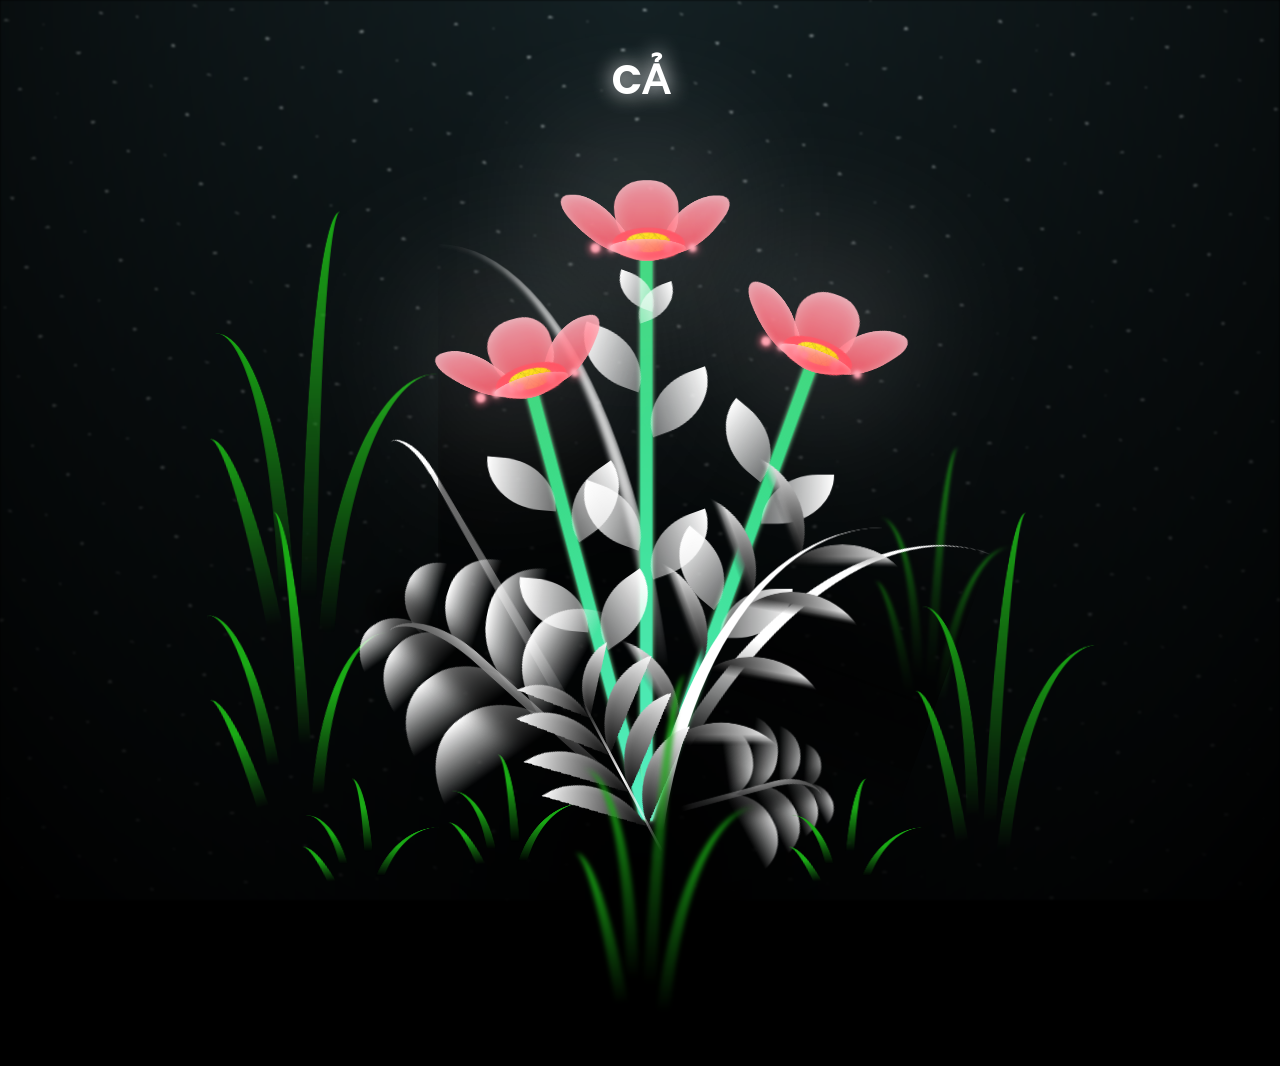
<file: flower.html>
<!DOCTYPE html>
<html lang="en">

<head>
  <meta charset="UTF-8">
  <meta http-equiv="X-UA-Compatible" content="IE=edge">
  <meta name="viewport" content="width=device-width, initial-scale=1.0">
  <link rel="shortcut icon" href="images/gift.png" type="image/x-icon">
 <link rel="stylesheet" href="flower.css">
<link href="https://fonts.googleapis.com/css2?family=Poppins:wght@600&display=swap" rel="stylesheet">
  <!-- Document Title -->
  <title>FLOWERS</title>
</head>

<body class="not-loaded">
  <!-- Background -->
  <div class="night"></div>

  <!-- Flower -->
  <div class="flowers">
    <div class="flower flower--1">
      <div class="flower__leafs flower__leafs--1">
        <div class="flower__leaf flower__leaf--1"></div>
        <div class="flower__leaf flower__leaf--2"></div>
        <div class="flower__leaf flower__leaf--3"></div>
        <div class="flower__leaf flower__leaf--4"></div>
        <div class="flower__white-circle"></div>

        <div class="flower__light flower__light--1"></div>
        <div class="flower__light flower__light--2"></div>
        <div class="flower__light flower__light--3"></div>
        <div class="flower__light flower__light--4"></div>
        <div class="flower__light flower__light--5"></div>
        <div class="flower__light flower__light--6"></div>
        <div class="flower__light flower__light--7"></div>
        <div class="flower__light flower__light--8"></div>

      </div>
      <div class="flower__line">
        <div class="flower__line__leaf flower__line__leaf--1"></div>
        <div class="flower__line__leaf flower__line__leaf--2"></div>
        <div class="flower__line__leaf flower__line__leaf--3"></div>
        <div class="flower__line__leaf flower__line__leaf--4"></div>
        <div class="flower__line__leaf flower__line__leaf--5"></div>
        <div class="flower__line__leaf flower__line__leaf--6"></div>
      </div>
    </div>

    <div class="flower flower--2">
      <div class="flower__leafs flower__leafs--2">
        <div class="flower__leaf flower__leaf--1"></div>
        <div class="flower__leaf flower__leaf--2"></div>
        <div class="flower__leaf flower__leaf--3"></div>
        <div class="flower__leaf flower__leaf--4"></div>
        <div class="flower__white-circle"></div>

        <div class="flower__light flower__light--1"></div>
        <div class="flower__light flower__light--2"></div>
        <div class="flower__light flower__light--3"></div>
        <div class="flower__light flower__light--4"></div>
        <div class="flower__light flower__light--5"></div>
        <div class="flower__light flower__light--6"></div>
        <div class="flower__light flower__light--7"></div>
        <div class="flower__light flower__light--8"></div>

      </div>
      <div class="flower__line">
        <div class="flower__line__leaf flower__line__leaf--1"></div>
        <div class="flower__line__leaf flower__line__leaf--2"></div>
        <div class="flower__line__leaf flower__line__leaf--3"></div>
        <div class="flower__line__leaf flower__line__leaf--4"></div>
      </div>
    </div>

    <div class="flower flower--3">
      <div class="flower__leafs flower__leafs--3">
        <div class="flower__leaf flower__leaf--1"></div>
        <div class="flower__leaf flower__leaf--2"></div>
        <div class="flower__leaf flower__leaf--3"></div>
        <div class="flower__leaf flower__leaf--4"></div>
        <div class="flower__white-circle"></div>

        <div class="flower__light flower__light--1"></div>
        <div class="flower__light flower__light--2"></div>
        <div class="flower__light flower__light--3"></div>
        <div class="flower__light flower__light--4"></div>
        <div class="flower__light flower__light--5"></div>
        <div class="flower__light flower__light--6"></div>
        <div class="flower__light flower__light--7"></div>
        <div class="flower__light flower__light--8"></div>

      </div>
      <div class="flower__line">
        <div class="flower__line__leaf flower__line__leaf--1"></div>
        <div class="flower__line__leaf flower__line__leaf--2"></div>
        <div class="flower__line__leaf flower__line__leaf--3"></div>
        <div class="flower__line__leaf flower__line__leaf--4"></div>
      </div>
    </div>

    <div class="grow-ans" style="--d:1.2s">
      <div class="flower__g-long">
        <div class="flower__g-long__top"></div>
        <div class="flower__g-long__bottom"></div>
      </div>
    </div>

    <div class="growing-grass">
      <div class="flower__grass flower__grass--1">
        <div class="flower__grass--top"></div>
        <div class="flower__grass--bottom"></div>
        <div class="flower__grass__leaf flower__grass__leaf--1"></div>
        <div class="flower__grass__leaf flower__grass__leaf--2"></div>
        <div class="flower__grass__leaf flower__grass__leaf--3"></div>
        <div class="flower__grass__leaf flower__grass__leaf--4"></div>
        <div class="flower__grass__leaf flower__grass__leaf--5"></div>
        <div class="flower__grass__leaf flower__grass__leaf--6"></div>
        <div class="flower__grass__leaf flower__grass__leaf--7"></div>
        <div class="flower__grass__leaf flower__grass__leaf--8"></div>
        <div class="flower__grass__overlay"></div>
      </div>
    </div>

    <div class="growing-grass">
      <div class="flower__grass flower__grass--2">
        <div class="flower__grass--top"></div>
        <div class="flower__grass--bottom"></div>
        <div class="flower__grass__leaf flower__grass__leaf--1"></div>
        <div class="flower__grass__leaf flower__grass__leaf--2"></div>
        <div class="flower__grass__leaf flower__grass__leaf--3"></div>
        <div class="flower__grass__leaf flower__grass__leaf--4"></div>
        <div class="flower__grass__leaf flower__grass__leaf--5"></div>
        <div class="flower__grass__leaf flower__grass__leaf--6"></div>
        <div class="flower__grass__leaf flower__grass__leaf--7"></div>
        <div class="flower__grass__leaf flower__grass__leaf--8"></div>
        <div class="flower__grass__overlay"></div>
      </div>
    </div>

    <div class="grow-ans" style="--d:2.4s">
      <div class="flower__g-right flower__g-right--1">
        <div class="leaf"></div>
      </div>
    </div>

    <div class="grow-ans" style="--d:2.8s">
      <div class="flower__g-right flower__g-right--2">
        <div class="leaf"></div>
      </div>
    </div>

    <div class="grow-ans" style="--d:2.8s">
      <div class="flower__g-front">
        <div class="flower__g-front__leaf-wrapper flower__g-front__leaf-wrapper--1">
          <div class="flower__g-front__leaf"></div>
        </div>
        <div class="flower__g-front__leaf-wrapper flower__g-front__leaf-wrapper--2">
          <div class="flower__g-front__leaf"></div>
        </div>
        <div class="flower__g-front__leaf-wrapper flower__g-front__leaf-wrapper--3">
          <div class="flower__g-front__leaf"></div>
        </div>
        <div class="flower__g-front__leaf-wrapper flower__g-front__leaf-wrapper--4">
          <div class="flower__g-front__leaf"></div>
        </div>
        <div class="flower__g-front__leaf-wrapper flower__g-front__leaf-wrapper--5">
          <div class="flower__g-front__leaf"></div>
        </div>
        <div class="flower__g-front__leaf-wrapper flower__g-front__leaf-wrapper--6">
          <div class="flower__g-front__leaf"></div>
        </div>
        <div class="flower__g-front__leaf-wrapper flower__g-front__leaf-wrapper--7">
          <div class="flower__g-front__leaf"></div>
        </div>
        <div class="flower__g-front__leaf-wrapper flower__g-front__leaf-wrapper--8">
          <div class="flower__g-front__leaf"></div>
        </div>
        <div class="flower__g-front__line"></div>
      </div>
    </div>

    <div class="grow-ans" style="--d:3.2s">
      <div class="flower__g-fr">
        <div class="leaf"></div>
        <div class="flower__g-fr__leaf flower__g-fr__leaf--1"></div>
        <div class="flower__g-fr__leaf flower__g-fr__leaf--2"></div>
        <div class="flower__g-fr__leaf flower__g-fr__leaf--3"></div>
        <div class="flower__g-fr__leaf flower__g-fr__leaf--4"></div>
        <div class="flower__g-fr__leaf flower__g-fr__leaf--5"></div>
        <div class="flower__g-fr__leaf flower__g-fr__leaf--6"></div>
        <div class="flower__g-fr__leaf flower__g-fr__leaf--7"></div>
        <div class="flower__g-fr__leaf flower__g-fr__leaf--8"></div>
      </div>
    </div>

    <div class="long-g long-g--0">
      <div class="grow-ans" style="--d:3s">
        <div class="leaf leaf--0"></div>
      </div>
      <div class="grow-ans" style="--d:2.2s">
        <div class="leaf leaf--1"></div>
      </div>
      <div class="grow-ans" style="--d:3.4s">
        <div class="leaf leaf--2"></div>
      </div>
      <div class="grow-ans" style="--d:3.6s">
        <div class="leaf leaf--3"></div>
      </div>
    </div>

    <div class="long-g long-g--1">
      <div class="grow-ans" style="--d:3.6s">
        <div class="leaf leaf--0"></div>
      </div>
      <div class="grow-ans" style="--d:3.8s">
        <div class="leaf leaf--1"></div>
      </div>
      <div class="grow-ans" style="--d:4s">
        <div class="leaf leaf--2"></div>
      </div>
      <div class="grow-ans" style="--d:4.2s">
        <div class="leaf leaf--3"></div>
      </div>
    </div>

    <div class="long-g long-g--2">
      <div class="grow-ans" style="--d:4s">
        <div class="leaf leaf--0"></div>
      </div>
      <div class="grow-ans" style="--d:4.2s">
        <div class="leaf leaf--1"></div>
      </div>
      <div class="grow-ans" style="--d:4.4s">
        <div class="leaf leaf--2"></div>
      </div>
      <div class="grow-ans" style="--d:4.6s">
        <div class="leaf leaf--3"></div>
      </div>
    </div>

    <div class="long-g long-g--3">
      <div class="grow-ans" style="--d:4s">
        <div class="leaf leaf--0"></div>
      </div>
      <div class="grow-ans" style="--d:4.2s">
        <div class="leaf leaf--1"></div>
      </div>
      <div class="grow-ans" style="--d:3s">
        <div class="leaf leaf--2"></div>
      </div>
      <div class="grow-ans" style="--d:3.6s">
        <div class="leaf leaf--3"></div>
      </div>
    </div>

    <div class="long-g long-g--4">
      <div class="grow-ans" style="--d:4s">
        <div class="leaf leaf--0"></div>
      </div>
      <div class="grow-ans" style="--d:4.2s">
        <div class="leaf leaf--1"></div>
      </div>
      <div class="grow-ans" style="--d:3s">
        <div class="leaf leaf--2"></div>
      </div>
      <div class="grow-ans" style="--d:3.6s">
        <div class="leaf leaf--3"></div>
      </div>
    </div>

    <div class="long-g long-g--5">
      <div class="grow-ans" style="--d:4s">
        <div class="leaf leaf--0"></div>
      </div>
      <div class="grow-ans" style="--d:4.2s">
        <div class="leaf leaf--1"></div>
      </div>
      <div class="grow-ans" style="--d:3s">
        <div class="leaf leaf--2"></div>
      </div>
      <div class="grow-ans" style="--d:3.6s">
        <div class="leaf leaf--3"></div>
      </div>
    </div>

    <div class="long-g long-g--6">
      <div class="grow-ans" style="--d:4.2s">
        <div class="leaf leaf--0"></div>
      </div>
      <div class="grow-ans" style="--d:4.4s">
        <div class="leaf leaf--1"></div>
      </div>
      <div class="grow-ans" style="--d:4.6s">
        <div class="leaf leaf--2"></div>
      </div>
      <div class="grow-ans" style="--d:4.8s">
        <div class="leaf leaf--3"></div>
      </div>
    </div>

    <div class="long-g long-g--7">
      <div class="grow-ans" style="--d:3s">
        <div class="leaf leaf--0"></div>
      </div>
      <div class="grow-ans" style="--d:3.2s">
        <div class="leaf leaf--1"></div>
      </div>
      <div class="grow-ans" style="--d:3.5s">
        <div class="leaf leaf--2"></div>
      </div>
      <div class="grow-ans" style="--d:3.6s">
        <div class="leaf leaf--3"></div>
      </div>
    </div>
  </div>
<audio src="gift.mp3" autoplay loop></audio>
  <!-- Title -->
  <h1 class="title"><span id="title"></span></h1>
</body>

</html>

<!-- Import Javascript -->
<script src="main.js"></script>
</file>
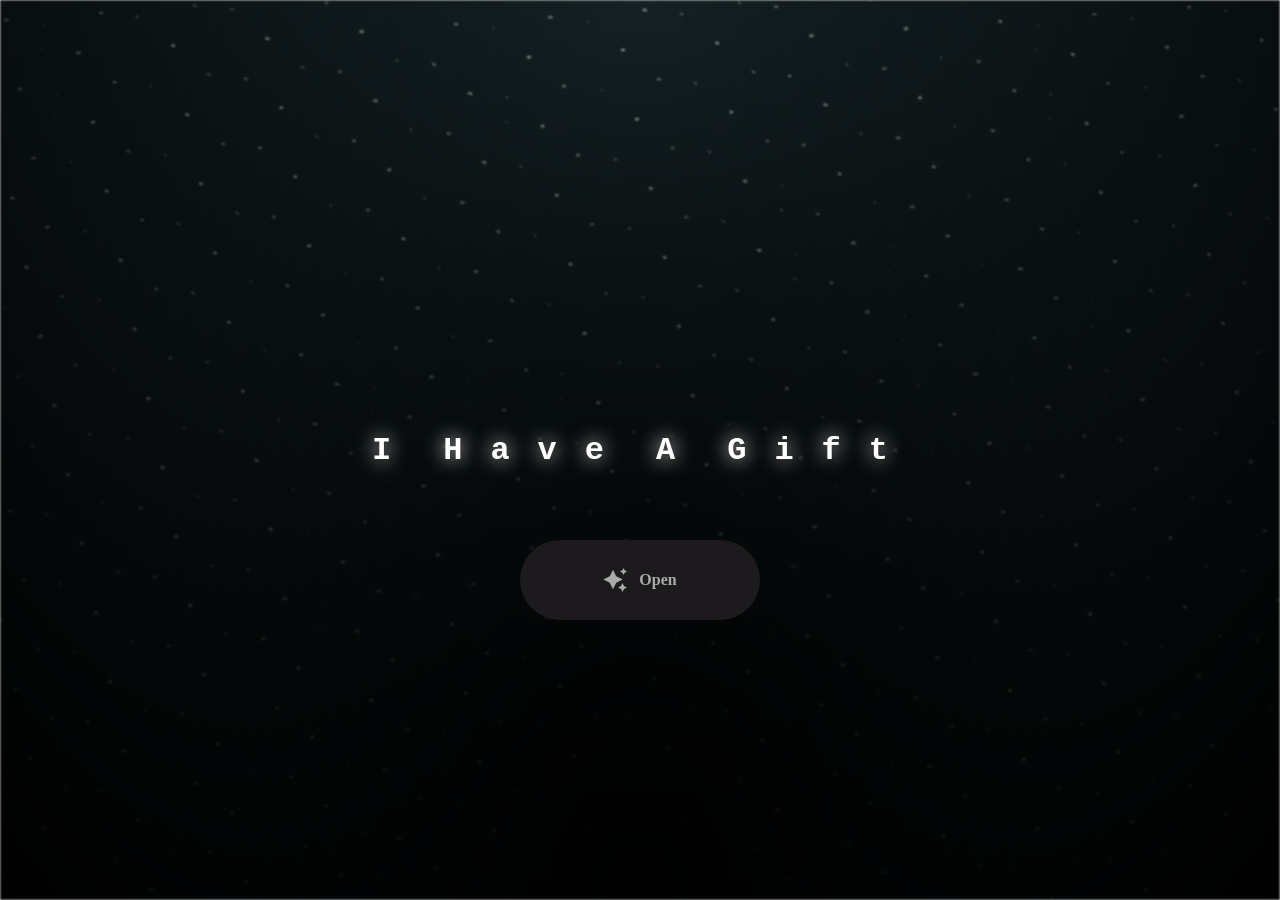
<file: Gift.html>
<html lang="en">

<head>
  <meta charset="UTF-8">
  <meta name="viewport" content="width=device-width, initial-scale=1.0">
  <link rel="shortcut icon" href="images/gift.png" type="image/x-icon">
  <link rel="stylesheet" href="index.css">

  <!-- Document Title -->
  <title>FLOWERS FOR SOMEONE</title>
</head>

<body>
  <!-- Background -->
  <div class="night"></div>

  <!-- Title -->
  <h1 class="title"></h1>

  <!-- Button -->
  <div style="position: absolute; top: 60vh; width: 100%; display: flex; justify-content: center;">
    <a href="flower.html" class="btn">
      <svg height="24" width="24" fill="#FFFFFF" viewBox="0 0 24 24" data-name="Layer 1" id="Layer_1" class="sparkle">
        <path
          d="M10,21.236,6.755,14.745.264,11.5,6.755,8.255,10,1.764l3.245,6.491L19.736,11.5l-6.491,3.245ZM18,21l1.5,3L21,21l3-1.5L21,18l-1.5-3L18,18l-3,1.5ZM19.333,4.667,20.5,7l1.167-2.333L24,3.5,21.667,2.333,20.5,0,19.333,2.333,17,3.5Z">
        </path>
      </svg>

      <span class="text">Open</span>
    </a>
  </div>

  <script src="index.js"></script>
</body>

</html>
</file>
<file: flower.css>
*,
*::after,
*::before {
  padding: 0;
  margin: 0;
  box-sizing: border-box;
}

:root {
  --dark-color: #000;
}

.title {
  position: absolute;
  width: 100%;
  text-align: center;
  margin-top: 50px;
  top: 0;
  left: 0;
  color: white;
  font-family: 'Courier New', Courier, monospace;
  font-size: 70px;
  text-shadow: 0px 0px 20px white;
}

body {
  display: flex;
  align-items: flex-end;
  justify-content: center;
  min-height: 100vh;
  background-color: var(--dark-color);
  overflow: hidden;
  perspective: 1000px;
}

.night {
  position: fixed;
  left: 50%;
  top: 0;
  transform: translateX(-50%);
  width: 100%;
  height: 100%;
  filter: blur(0.1vmin);
  background-image: radial-gradient(ellipse at top, transparent 0%, var(--dark-color)), radial-gradient(ellipse at bottom, var(--dark-color), rgba(145, 233, 255, 0.2)), repeating-linear-gradient(220deg, rgb(0, 0, 0) 0px, rgb(0, 0, 0) 19px, transparent 19px, transparent 22px), repeating-linear-gradient(189deg, rgb(0, 0, 0) 0px, rgb(0, 0, 0) 19px, transparent 19px, transparent 22px), repeating-linear-gradient(148deg, rgb(0, 0, 0) 0px, rgb(0, 0, 0) 19px, transparent 19px, transparent 22px), linear-gradient(90deg, rgb(255, 255, 250), rgb(240, 240, 240));
}

.flowers {
  position: relative;
  transform: scale(0.9);
}

.flower {
  position: absolute;
  bottom: 10vmin;
  transform-origin: bottom center;
  z-index: 10;
  --fl-speed: 0.8s;
}

.flower--1 {
  animation: moving-flower-1 4s linear infinite;
}

.flower--1 .flower__line {
  height: 70vmin;
  animation-delay: 0.3s;
}

.flower--1 .flower__line__leaf--1 {
  animation: blooming-leaf-right var(--fl-speed) 1.6s backwards;
}

.flower--1 .flower__line__leaf--2 {
  animation: blooming-leaf-right var(--fl-speed) 1.4s backwards;
}

.flower--1 .flower__line__leaf--3 {
  animation: blooming-leaf-left var(--fl-speed) 1.2s backwards;
}

.flower--1 .flower__line__leaf--4 {
  animation: blooming-leaf-left var(--fl-speed) 1s backwards;
}

.flower--1 .flower__line__leaf--5 {
  animation: blooming-leaf-right var(--fl-speed) 1.8s backwards;
}

.flower--1 .flower__line__leaf--6 {
  animation: blooming-leaf-left var(--fl-speed) 2s backwards;
}

.flower--2 {
  left: 50%;
  transform: rotate(20deg);
  animation: moving-flower-2 4s linear infinite;
}

.flower--2 .flower__line {
  height: 60vmin;
  animation-delay: 0.6s;
}

.flower--2 .flower__line__leaf--1 {
  animation: blooming-leaf-right var(--fl-speed) 1.9s backwards;
}

.flower--2 .flower__line__leaf--2 {
  animation: blooming-leaf-right var(--fl-speed) 1.7s backwards;
}

.flower--2 .flower__line__leaf--3 {
  animation: blooming-leaf-left var(--fl-speed) 1.5s backwards;
}

.flower--2 .flower__line__leaf--4 {
  animation: blooming-leaf-left var(--fl-speed) 1.3s backwards;
}

.flower--3 {
  left: 50%;
  transform: rotate(-15deg);
  animation: moving-flower-3 4s linear infinite;
}

.flower--3 .flower__line {
  animation-delay: 0.9s;
}

.flower--3 .flower__line__leaf--1 {
  animation: blooming-leaf-right var(--fl-speed) 2.5s backwards;
}

.flower--3 .flower__line__leaf--2 {
  animation: blooming-leaf-right var(--fl-speed) 2.3s backwards;
}

.flower--3 .flower__line__leaf--3 {
  animation: blooming-leaf-left var(--fl-speed) 2.1s backwards;
}

.flower--3 .flower__line__leaf--4 {
  animation: blooming-leaf-left var(--fl-speed) 1.9s backwards;
}

.flower__leafs {
  position: relative;
  animation: blooming-flower 2s backwards;
}

.flower__leafs--1 {
  animation-delay: 1.1s;
}

.flower__leafs--2 {
  animation-delay: 1.4s;
}

.flower__leafs--3 {
  animation-delay: 1.7s;
}

.flower__leafs::after {
  content: "";
  position: absolute;
  left: 0;
  top: 0;
  transform: translate(-50%, -100%);
  width: 8vmin;
  height: 8vmin;
  background-color: #fff;
  filter: blur(10vmin);
}

.flower__leaf {
  position: absolute;
  bottom: 0;
  left: 50%;
  width: 8vmin;
  height: 11vmin;
  border-radius: 51% 49% 47% 53%/44% 45% 55% 69%;
  background-color: #a7ffee;
  background-image: linear-gradient(to top, #fff, #fff);
  transform-origin: bottom center;
  opacity: 0.9;
  box-shadow: inset 0 0 2vmin rgba(255, 255, 255, 0.5);
}

.flower__leaf--1 {
  transform: translate(-10%, 1%) rotateY(40deg) rotateX(-50deg);
}

.flower__leaf--2 {
  transform: translate(-50%, -4%) rotateX(40deg);
}

.flower__leaf--3 {
  transform: translate(-90%, 0%) rotateY(45deg) rotateX(50deg);
}

.flower__leaf--4 {
  width: 8vmin;
  height: 8vmin;
  transform-origin: bottom left;
  border-radius: 4vmin 10vmin 4vmin 4vmin;
  transform: translate(0%, 18%) rotateX(70deg) rotate(-43deg);
  background-image: linear-gradient(to top, rgba(255, 2555, 255, 0.4), #fff);
  z-index: 1;
  opacity: 0.8;
  -webkit-transform: translate(0%, 18%) rotateX(70deg) rotate(-43deg);
  -moz-transform: translate(0%, 18%) rotateX(70deg) rotate(-43deg);
  -ms-transform: translate(0%, 18%) rotateX(70deg) rotate(-43deg);
  -o-transform: translate(0%, 18%) rotateX(70deg) rotate(-43deg);
}

.flower__white-circle {
  position: absolute;
  left: -3.5vmin;
  top: -3vmin;
  width: 9vmin;
  height: 4vmin;
  border-radius: 50%;
  background-color: #fff;
}

.flower__white-circle::after {
  content: "";
  position: absolute;
  left: 50%;
  top: 45%;
  transform: translate(-50%, -50%);
  width: 60%;
  height: 60%;
  border-radius: inherit;
  background-image: repeating-linear-gradient(135deg, rgba(0, 0, 0, 0.03) 0px, rgba(0, 0, 0, 0.03) 1px, transparent 1px, transparent 12px), repeating-linear-gradient(45deg, rgba(0, 0, 0, 0.03) 0px, rgba(0, 0, 0, 0.03) 1px, transparent 1px, transparent 12px), repeating-linear-gradient(67.5deg, rgba(0, 0, 0, 0.03) 0px, rgba(0, 0, 0, 0.03) 1px, transparent 1px, transparent 12px), repeating-linear-gradient(135deg, rgba(0, 0, 0, 0.03) 0px, rgba(0, 0, 0, 0.03) 1px, transparent 1px, transparent 12px), repeating-linear-gradient(45deg, rgba(0, 0, 0, 0.03) 0px, rgba(0, 0, 0, 0.03) 1px, transparent 1px, transparent 12px), repeating-linear-gradient(112.5deg, rgba(0, 0, 0, 0.03) 0px, rgba(0, 0, 0, 0.03) 1px, transparent 1px, transparent 12px), repeating-linear-gradient(112.5deg, rgba(0, 0, 0, 0.03) 0px, rgba(0, 0, 0, 0.03) 1px, transparent 1px, transparent 12px), repeating-linear-gradient(45deg, rgba(0, 0, 0, 0.03) 0px, rgba(0, 0, 0, 0.03) 1px, transparent 1px, transparent 12px), repeating-linear-gradient(22.5deg, rgba(0, 0, 0, 0.03) 0px, rgba(0, 0, 0, 0.03) 1px, transparent 1px, transparent 12px), repeating-linear-gradient(45deg, rgba(0, 0, 0, 0.03) 0px, rgba(0, 0, 0, 0.03) 1px, transparent 1px, transparent 12px), repeating-linear-gradient(22.5deg, rgba(0, 0, 0, 0.03) 0px, rgba(0, 0, 0, 0.03) 1px, transparent 1px, transparent 12px), repeating-linear-gradient(135deg, rgba(0, 0, 0, 0.03) 0px, rgba(0, 0, 0, 0.03) 1px, transparent 1px, transparent 12px), repeating-linear-gradient(157.5deg, rgba(0, 0, 0, 0.03) 0px, rgba(0, 0, 0, 0.03) 1px, transparent 1px, transparent 12px), repeating-linear-gradient(67.5deg, rgba(0, 0, 0, 0.03) 0px, rgba(0, 0, 0, 0.03) 1px, transparent 1px, transparent 12px), repeating-linear-gradient(67.5deg, rgba(0, 0, 0, 0.03) 0px, rgba(0, 0, 0, 0.03) 1px, transparent 1px, transparent 12px), linear-gradient(90deg, rgb(255, 235, 18), rgb(255, 206, 0));
}

.flower__line {
  height: 55vmin;
  width: 1.5vmin;
  background-image: linear-gradient(to left, rgba(0, 0, 0, 0.2), transparent, rgba(255, 255, 255, 0.2)), linear-gradient(to top, transparent 10%, #fff, #fff);
  box-shadow: inset 0 0 2px rgba(0, 0, 0, 0.5);
  animation: grow-flower-tree 4s backwards;
}

.flower__line__leaf {
  --w: 7vmin;
  --h: calc(var(--w) + 2vmin);
  position: absolute;
  top: 20%;
  left: 90%;
  width: var(--w);
  height: var(--h);
  border-top-right-radius: var(--h);
  border-bottom-left-radius: var(--h);
  background-image: linear-gradient(to top, rgba(255, 255, 255, 0.4), #fff);
}

.flower__line__leaf--1 {
  transform: rotate(70deg) rotateY(30deg);
}

.flower__line__leaf--2 {
  top: 45%;
  transform: rotate(70deg) rotateY(30deg);
}

.flower__line__leaf--3,
.flower__line__leaf--4,
.flower__line__leaf--6 {
  border-top-right-radius: 0;
  border-bottom-left-radius: 0;
  border-top-left-radius: var(--h);
  border-bottom-right-radius: var(--h);
  left: -460%;
  top: 12%;
  transform: rotate(-70deg) rotateY(30deg);
}

.flower__line__leaf--4 {
  top: 40%;
}

.flower__line__leaf--5 {
  top: 0;
  transform-origin: left;
  transform: rotate(70deg) rotateY(30deg) scale(0.6);
}

.flower__line__leaf--6 {
  top: -2%;
  left: -450%;
  transform-origin: right;
  transform: rotate(-70deg) rotateY(30deg) scale(0.6);
}

.flower__light {
  position: absolute;
  bottom: 0vmin;
  width: 1vmin;
  height: 1vmin;
  background-color: rgb(255, 251, 0);
  border-radius: 50%;
  filter: blur(0.2vmin);
  animation: light-ans 4s linear infinite backwards;
}

.flower__light:nth-child(odd) {
  background-color: #fff;
}

.flower__light--1 {
  left: -2vmin;
  animation-delay: 1s;
}

.flower__light--2 {
  left: 3vmin;
  animation-delay: 0.5s;
}

.flower__light--3 {
  left: -6vmin;
  animation-delay: 0.3s;
}

.flower__light--4 {
  left: 6vmin;
  animation-delay: 0.9s;
}

.flower__light--5 {
  left: -1vmin;
  animation-delay: 1.5s;
}

.flower__light--6 {
  left: -4vmin;
  animation-delay: 3s;
}

.flower__light--7 {
  left: 3vmin;
  animation-delay: 2s;
}

.flower__light--8 {
  left: -6vmin;
  animation-delay: 3.5s;
}

.flower__grass {
  --c: #fff;
  --line-w: 1.5vmin;
  position: absolute;
  bottom: 12vmin;
  left: -7vmin;
  display: flex;
  flex-direction: column;
  align-items: flex-end;
  z-index: 20;
  transform-origin: bottom center;
  transform: rotate(-48deg) rotateY(40deg);
}

.flower__grass--1 {
  animation: moving-grass 2s linear infinite;
}

.flower__grass--2 {
  left: 2vmin;
  bottom: 10vmin;
  transform: scale(0.5) rotate(75deg) rotateX(10deg) rotateY(-200deg);
  opacity: 0.8;
  z-index: 0;
  animation: moving-grass--2 1.5s linear infinite;
}

.flower__grass--top {
  width: 7vmin;
  height: 10vmin;
  border-top-right-radius: 100%;
  border-right: var(--line-w) solid var(--c);
  transform-origin: bottom center;
  transform: rotate(-2deg);
}

.flower__grass--bottom {
  margin-top: -2px;
  width: var(--line-w);
  height: 25vmin;
  background-image: linear-gradient(to top, transparent, var(--c));
}

.flower__grass__leaf {
  --size: 10vmin;
  position: absolute;
  width: calc(var(--size) * 2.1);
  height: var(--size);
  border-top-left-radius: var(--size);
  border-top-right-radius: var(--size);
  background-image: linear-gradient(to top, transparent, transparent 30%, var(--c));
  z-index: 100;
}

.flower__grass__leaf--1 {
  top: -6%;
  left: 30%;
  --size: 6vmin;
  transform: rotate(-20deg);
  animation: growing-grass-ans--1 2s 2.6s backwards;
}

@keyframes growing-grass-ans--1 {
  0% {
    transform-origin: bottom left;
    transform: rotate(-20deg) scale(0);
  }
}

.flower__grass__leaf--2 {
  top: -5%;
  left: -110%;
  --size: 6vmin;
  transform: rotate(10deg);
  animation: growing-grass-ans--2 2s 2.4s linear backwards;
}

@keyframes growing-grass-ans--2 {
  0% {
    transform-origin: bottom right;
    transform: rotate(10deg) scale(0);
  }
}

.flower__grass__leaf--3 {
  top: 5%;
  left: 60%;
  --size: 8vmin;
  transform: rotate(-18deg) rotateX(-20deg);
  animation: growing-grass-ans--3 2s 2.2s linear backwards;
}

@keyframes growing-grass-ans--3 {
  0% {
    transform-origin: bottom left;
    transform: rotate(-18deg) rotateX(-20deg) scale(0);
  }
}

.flower__grass__leaf--4 {
  top: 6%;
  left: -135%;
  --size: 8vmin;
  transform: rotate(2deg);
  animation: growing-grass-ans--4 2s 2s linear backwards;
}

@keyframes growing-grass-ans--4 {
  0% {
    transform-origin: bottom right;
    transform: rotate(2deg) scale(0);
  }
}

.flower__grass__leaf--5 {
  top: 20%;
  left: 60%;
  --size: 10vmin;
  transform: rotate(-24deg) rotateX(-20deg);
  animation: growing-grass-ans--5 2s 1.8s linear backwards;
}

@keyframes growing-grass-ans--5 {
  0% {
    transform-origin: bottom left;
    transform: rotate(-24deg) rotateX(-20deg) scale(0);
  }
}

.flower__grass__leaf--6 {
  top: 22%;
  left: -180%;
  --size: 10vmin;
  transform: rotate(10deg);
  animation: growing-grass-ans--6 2s 1.6s linear backwards;
}

@keyframes growing-grass-ans--6 {
  0% {
    transform-origin: bottom right;
    transform: rotate(10deg) scale(0);
  }
}

.flower__grass__leaf--7 {
  top: 39%;
  left: 70%;
  --size: 10vmin;
  transform: rotate(-10deg);
  animation: growing-grass-ans--7 2s 1.4s linear backwards;
}

@keyframes growing-grass-ans--7 {
  0% {
    transform-origin: bottom left;
    transform: rotate(-10deg) scale(0);
  }
}

.flower__grass__leaf--8 {
  top: 40%;
  left: -215%;
  --size: 11vmin;
  transform: rotate(10deg);
  animation: growing-grass-ans--8 2s 1.2s linear backwards;
}

@keyframes growing-grass-ans--8 {
  0% {
    transform-origin: bottom right;
    transform: rotate(10deg) scale(0);
  }
}

.flower__grass__overlay {
  position: absolute;
  top: -10%;
  right: 0%;
  width: 100%;
  height: 100%;
  background-color: rgba(0, 0, 0, 0.6);
  filter: blur(1.5vmin);
  z-index: 100;
}

.flower__g-long {
  --w: 2vmin;
  --h: 6vmin;
  --c: #fff;
  position: absolute;
  bottom: 10vmin;
  left: -3vmin;
  transform-origin: bottom center;
  transform: rotate(-30deg) rotateY(-20deg);
  display: flex;
  flex-direction: column;
  align-items: flex-end;
  animation: flower-g-long-ans 3s linear infinite;
}

@keyframes flower-g-long-ans {

  0%,
  100% {
    transform: rotate(-30deg) rotateY(-20deg);
  }

  50% {
    transform: rotate(-32deg) rotateY(-20deg);
  }
}

.flower__g-long__top {
  top: calc(var(--h) * -1);
  width: calc(var(--w) + 1vmin);
  height: var(--h);
  border-top-right-radius: 100%;
  border-right: 0.7vmin solid var(--c);
  transform: translate(-0.7vmin, 1vmin);
}

.flower__g-long__bottom {
  width: var(--w);
  height: 50vmin;
  transform-origin: bottom center;
  background-image: linear-gradient(to top, transparent 30%, var(--c));
  box-shadow: inset 0 0 2px rgba(0, 0, 0, 0.5);
  -webkit-clip-path: polygon(35% 0, 65% 1%, 100% 100%, 0% 100%);
  clip-path: polygon(35% 0, 65% 1%, 100% 100%, 0% 100%);
}

.flower__g-right {
  position: absolute;
  bottom: 6vmin;
  left: -2vmin;
  transform-origin: bottom left;
  transform: rotate(20deg);
}

.flower__g-right .leaf {
  width: 30vmin;
  height: 50vmin;
  border-top-left-radius: 100%;
  border-left: 2vmin solid #fff;
  background-image: linear-gradient(to bottom, transparent, var(--dark-color) 60%);
  -webkit-mask-image: linear-gradient(to top, transparent 30%, #fff 60%);
}

.flower__g-right--1 {
  animation: flower-g-right-ans 2.5s linear infinite;
}

.flower__g-right--2 {
  left: 5vmin;
  transform: rotateY(-180deg);
  animation: flower-g-right-ans--2 3s linear infinite;
}

.flower__g-right--2 .leaf {
  height: 75vmin;
  filter: blur(0.3vmin);
  opacity: 0.8;
}

@keyframes flower-g-right-ans {

  0%,
  100% {
    transform: rotate(20deg);
  }

  50% {
    transform: rotate(24deg) rotateX(-20deg);
  }
}

@keyframes flower-g-right-ans--2 {

  0%,
  100% {
    transform: rotateY(-180deg) rotate(0deg) rotateX(-20deg);
  }

  50% {
    transform: rotateY(-180deg) rotate(6deg) rotateX(-20deg);
  }
}

.flower__g-front {
  position: absolute;
  bottom: 6vmin;
  left: 2.5vmin;
  z-index: 100;
  transform-origin: bottom center;
  transform: rotate(-28deg) rotateY(30deg) scale(1.04);
  animation: flower__g-front-ans 2s linear infinite;
}

@keyframes flower__g-front-ans {

  0%,
  100% {
    transform: rotate(-28deg) rotateY(30deg) scale(1.04);
  }

  50% {
    transform: rotate(-35deg) rotateY(40deg) scale(1.04);
  }
}

.flower__g-front__line {
  width: 0.3vmin;
  height: 20vmin;
  background-image: linear-gradient(to top, transparent, #fff, transparent 100%);
  position: relative;
}

.flower__g-front__leaf-wrapper {
  position: absolute;
  top: 0;
  left: 0;
  transform-origin: bottom left;
  transform: rotate(10deg);
}

.flower__g-front__leaf-wrapper:nth-child(even) {
  left: 0vmin;
  transform: rotateY(-180deg) rotate(5deg);
  animation: flower__g-front__leaf-left-ans 1s ease-in backwards;
}

.flower__g-front__leaf-wrapper:nth-child(odd) {
  animation: flower__g-front__leaf-ans 1s ease-in backwards;
}

.flower__g-front__leaf-wrapper--1 {
  top: -8vmin;
  transform: scale(0.7);
  animation: flower__g-front__leaf-ans 1s 5.5s ease-in backwards !important;
}

.flower__g-front__leaf-wrapper--2 {
  top: -8vmin;
  transform: rotateY(-180deg) scale(0.7) !important;
  animation: flower__g-front__leaf-left-ans-2 1s 4.6s ease-in backwards !important;
}

.flower__g-front__leaf-wrapper--3 {
  top: -3vmin;
  animation: flower__g-front__leaf-ans 1s 4.6s ease-in backwards;
}

.flower__g-front__leaf-wrapper--4 {
  top: -3vmin;
  transform: rotateY(-180deg) scale(0.9) !important;
  animation: flower__g-front__leaf-left-ans-2 1s 4.6s ease-in backwards !important;
}

@keyframes flower__g-front__leaf-left-ans-2 {
  0% {
    transform: rotateY(-180deg) scale(0);
  }
}

.flower__g-front__leaf-wrapper--5,
.flower__g-front__leaf-wrapper--6 {
  top: 2vmin;
}

.flower__g-front__leaf-wrapper--7,
.flower__g-front__leaf-wrapper--8 {
  top: 6.5vmin;
}

.flower__g-front__leaf-wrapper--2 {
  animation-delay: 5.2s !important;
}

.flower__g-front__leaf-wrapper--3 {
  animation-delay: 4.9s !important;
}

.flower__g-front__leaf-wrapper--5 {
  animation-delay: 4.3s !important;
}

.flower__g-front__leaf-wrapper--6 {
  animation-delay: 4.1s !important;
}

.flower__g-front__leaf-wrapper--7 {
  animation-delay: 3.8s !important;
}

.flower__g-front__leaf-wrapper--8 {
  animation-delay: 3.5s !important;
}

@keyframes flower__g-front__leaf-ans {
  0% {
    transform: rotate(10deg) scale(0);
  }
}

@keyframes flower__g-front__leaf-left-ans {
  0% {
    transform: rotateY(-180deg) rotate(5deg) scale(0);
  }
}

.flower__g-front__leaf {
  width: 10vmin;
  height: 10vmin;
  border-radius: 100% 0% 0% 100%/100% 100% 0% 0%;
  box-shadow: inset 0 2px 1vmin hsla(0, 0%, 100%, 0.2);
  background-image: linear-gradient(to bottom left, transparent, var(--dark-color)), linear-gradient(to bottom right, #fff 50%, transparent 50%, transparent);
  -webkit-mask-image: linear-gradient(to bottom right, #fff 50%, transparent 50%, transparent);
  mask-image: linear-gradient(to bottom right, #fff 50%, transparent 50%, transparent);
}

.flower__g-fr {
  position: absolute;
  bottom: -4vmin;
  left: vmin;
  transform-origin: bottom left;
  z-index: 10;
  animation: flower__g-fr-ans 2s linear infinite;
}

@keyframes flower__g-fr-ans {

  0%,
  100% {
    transform: rotate(2deg);
  }

  50% {
    transform: rotate(4deg);
    -webkit-transform: rotate(4deg);
    -moz-transform: rotate(4deg);
    -ms-transform: rotate(4deg);
    -o-transform: rotate(4deg);
  }
}

.flower__g-fr .leaf {
  width: 30vmin;
  height: 50vmin;
  border-top-left-radius: 100%;
  border-left: 2vmin solid #fff;
  -webkit-mask-image: linear-gradient(to top, transparent 25%, #fff 50%);
  position: relative;
  z-index: 1;
}

.flower__g-fr__leaf {
  position: absolute;
  top: 0;
  left: 0;
  width: 10vmin;
  height: 10vmin;
  border-radius: 100% 0% 0% 100%/100% 100% 0% 0%;
  box-shadow: inset 0 2px 1vmin hsla(0, 0%, 100%, 0.2);
  background-image: linear-gradient(to bottom left, transparent, var(--dark-color) 98%), linear-gradient(to bottom right, #fff 45%, transparent 50%, transparent);
  -webkit-mask-image: linear-gradient(135deg, #fff 40%, transparent 50%, transparent);
}

.flower__g-fr__leaf--1 {
  left: 20vmin;
  transform: rotate(45deg);
  animation: flower__g-fr-leaft-ans-1 0.5s 5.2s linear backwards;
}

@keyframes flower__g-fr-leaft-ans-1 {
  0% {
    transform-origin: left;
    transform: rotate(45deg) scale(0);
  }
}

.flower__g-fr__leaf--2 {
  left: 12vmin;
  top: -7vmin;
  transform: rotate(25deg) rotateY(-180deg);
  animation: flower__g-fr-leaft-ans-6 0.5s 5s linear backwards;
}

.flower__g-fr__leaf--3 {
  left: 15vmin;
  top: 6vmin;
  transform: rotate(55deg);
  animation: flower__g-fr-leaft-ans-5 0.5s 4.8s linear backwards;
}

.flower__g-fr__leaf--4 {
  left: 6vmin;
  top: -2vmin;
  transform: rotate(25deg) rotateY(-180deg);
  animation: flower__g-fr-leaft-ans-6 0.5s 4.6s linear backwards;
}

.flower__g-fr__leaf--5 {
  left: 10vmin;
  top: 14vmin;
  transform: rotate(55deg);
  animation: flower__g-fr-leaft-ans-5 0.5s 4.4s linear backwards;
}

@keyframes flower__g-fr-leaft-ans-5 {
  0% {
    transform-origin: left;
    transform: rotate(55deg) scale(0);
  }
}

.flower__g-fr__leaf--6 {
  left: 0vmin;
  top: 6vmin;
  transform: rotate(25deg) rotateY(-180deg);
  animation: flower__g-fr-leaft-ans-6 0.5s 4.2s linear backwards;
}

@keyframes flower__g-fr-leaft-ans-6 {
  0% {
    transform-origin: right;
    transform: rotate(25deg) rotateY(-180deg) scale(0);
  }
}

.flower__g-fr__leaf--7 {
  left: 5vmin;
  top: 22vmin;
  transform: rotate(45deg);
  animation: flower__g-fr-leaft-ans-7 0.5s 4s linear backwards;
}

@keyframes flower__g-fr-leaft-ans-7 {
  0% {
    transform-origin: left;
    transform: rotate(45deg) scale(0);
  }
}

.flower__g-fr__leaf--8 {
  left: -4vmin;
  top: 15vmin;
  transform: rotate(15deg) rotateY(-180deg);
  animation: flower__g-fr-leaft-ans-8 0.5s 3.8s linear backwards;
}

@keyframes flower__g-fr-leaft-ans-8 {
  0% {
    transform-origin: right;
    transform: rotate(15deg) rotateY(-180deg) scale(0);
  }
}

.long-g {
  position: absolute;
  bottom: 25vmin;
  left: -42vmin;
  transform-origin: bottom left;
}

.long-g--1 {
  bottom: 0vmin;
  transform: scale(0.8) rotate(-5deg);
}

.long-g--1 .leaf {
  -webkit-mask-image: linear-gradient(to top, transparent 40%, #fff 80%) !important;
}

.long-g--1 .leaf--1 {
  --w: 5vmin;
  --h: 60vmin;
  left: -2vmin;
  transform: rotate(3deg) rotateY(-180deg);
}

.long-g--2,
.long-g--3 {
  bottom: -3vmin;
  left: -35vmin;
  transform-origin: center;
  transform: scale(0.6) rotateX(60deg);
}

.long-g--2 .leaf,
.long-g--3 .leaf {
  -webkit-mask-image: linear-gradient(to top, transparent 50%, #fff 80%) !important;
}

.long-g--2 .leaf--1,
.long-g--3 .leaf--1 {
  left: -1vmin;
  transform: rotateY(-180deg);
}

.long-g--3 {
  left: -17vmin;
  bottom: 0vmin;
}

.long-g--3 .leaf {
  -webkit-mask-image: linear-gradient(to top, transparent 40%, #fff 80%) !important;
}

.long-g--4 {
  left: 25vmin;
  bottom: -3vmin;
  transform-origin: center;
  transform: scale(0.6) rotateX(60deg);
}

.long-g--4 .leaf {
  -webkit-mask-image: linear-gradient(to top, transparent 50%, #fff 80%) !important;
}

.long-g--5 {
  left: 42vmin;
  bottom: 0vmin;
  transform: scale(0.8) rotate(2deg);
}

.long-g--6 {
  left: 0vmin;
  bottom: -20vmin;
  z-index: 100;
  filter: blur(0.3vmin);
  transform: scale(0.8) rotate(2deg);
}

.long-g--7 {
  left: 35vmin;
  bottom: 20vmin;
  z-index: -1;
  filter: blur(0.3vmin);
  transform: scale(0.6) rotate(2deg);
  opacity: 0.7;
}

.long-g .leaf {
  --w: 15vmin;
  --h: 40vmin;
  --c: #1aaa15;
  position: absolute;
  bottom: 0;
  width: var(--w);
  height: var(--h);
  border-top-left-radius: 100%;
  border-left: 2vmin solid var(--c);
  -webkit-mask-image: linear-gradient(to top, transparent 20%, var(--dark-color));
  transform-origin: bottom center;
}

.long-g .leaf--0 {
  left: 2vmin;
  animation: leaf-ans-1 4s linear infinite;
}

.long-g .leaf--1 {
  --w: 5vmin;
  --h: 60vmin;
  animation: leaf-ans-1 4s linear infinite;
}

.long-g .leaf--2 {
  --w: 10vmin;
  --h: 40vmin;
  left: -0.5vmin;
  bottom: 5vmin;
  transform-origin: bottom left;
  transform: rotateY(-180deg);
  animation: leaf-ans-2 3s linear infinite;
}

.long-g .leaf--3 {
  --w: 5vmin;
  --h: 30vmin;
  left: -1vmin;
  bottom: 3.2vmin;
  transform-origin: bottom left;
  transform: rotate(-10deg) rotateY(-180deg);
  animation: leaf-ans-3 3s linear infinite;
}

@keyframes leaf-ans-1 {

  0%,
  100% {
    transform: rotate(-5deg) scale(1);
  }

  50% {
    transform: rotate(5deg) scale(1.1);
  }
}

@keyframes leaf-ans-2 {

  0%,
  100% {
    transform: rotateY(-180deg) rotate(5deg);
  }

  50% {
    transform: rotateY(-180deg) rotate(0deg) scale(1.1);
  }
}

@keyframes leaf-ans-3 {

  0%,
  100% {
    transform: rotate(-10deg) rotateY(-180deg);
  }

  50% {
    transform: rotate(-20deg) rotateY(-180deg);
  }
}

.grow-ans {
  animation: grow-ans 2s var(--d) backwards;
}

@keyframes grow-ans {
  0% {
    transform: scale(0);
    opacity: 0;
  }
}

@keyframes light-ans {
  0% {
    opacity: 0;
    transform: translateY(0vmin);
  }

  25% {
    opacity: 1;
    transform: translateY(-5vmin) translateX(-2vmin);
  }

  50% {
    opacity: 1;
    transform: translateY(-15vmin) translateX(2vmin);
    filter: blur(0.2vmin);
  }

  75% {
    transform: translateY(-20vmin) translateX(-2vmin);
    filter: blur(0.2vmin);
  }

  100% {
    transform: translateY(-30vmin);
    opacity: 0;
    filter: blur(1vmin);
  }
}

@keyframes moving-flower-1 {

  0%,
  100% {
    transform: rotate(2deg);
  }

  50% {
    transform: rotate(-2deg);
  }
}

@keyframes moving-flower-2 {

  0%,
  100% {
    transform: rotate(18deg);
  }

  50% {
    transform: rotate(14deg);
  }
}

@keyframes moving-flower-3 {

  0%,
  100% {
    transform: rotate(-18deg);
  }

  50% {
    transform: rotate(-20deg) rotateY(-10deg);
  }
}

@keyframes blooming-leaf-right {
  0% {
    transform-origin: left;
    transform: rotate(70deg) rotateY(30deg) scale(0);
  }
}

@keyframes blooming-leaf-left {
  0% {
    transform-origin: right;
    transform: rotate(-70deg) rotateY(30deg) scale(0);
  }
}

@keyframes grow-flower-tree {
  0% {
    height: 0;
    border-radius: 1vmin;
  }
}

@keyframes blooming-flower {
  0% {
    transform: scale(0);
  }
}

@keyframes moving-grass {

  0%,
  100% {
    transform: rotate(-48deg) rotateY(40deg);
  }

  50% {
    transform: rotate(-50deg) rotateY(40deg);
  }
}

@keyframes moving-grass--2 {

  0%,
  100% {
    transform: scale(0.5) rotate(75deg) rotateX(10deg) rotateY(-200deg);
  }

  50% {
    transform: scale(0.5) rotate(79deg) rotateX(10deg) rotateY(-200deg);
  }
}

.growing-grass {
  animation: growing-grass-ans 1s 2s backwards;
}

@keyframes growing-grass-ans {
  0% {
    transform: scale(0);
  }
}

.not-loaded * {
  animation-play-state: paused !important;
}

/*# sourceMappingURL=style.css.map */

/* =========================================
   GHI ĐÈ MÀU SẮC CHO HOA (ĐỔI TỪ TRẮNG SANG HỒNG)
   ========================================= */

/* Đổi màu nhụy hoa */
.flower__white-circle {
    background-color: #ff4757 !important; /* Màu hồng đỏ tươi */
}

/* Đổi màu các cánh hoa chính */
.flower__leaf {
    background-color: #ff6b81 !important; /* Hồng phấn */
    background-image: linear-gradient(to top, #ff4757, #ff9eac) !important;
}

/* Đổi màu các cánh hoa phát sáng/nhỏ xung quanh */
.flower__light {
    background-color: #ff9eac !important;
    box-shadow: 0 0 10px #ff6b81 !important; /* Ánh sáng tỏa ra màu hồng */
}
/* =========================================
   GHI ĐÈ MÀU SẮC CHO THÂN HOA VÀ LÁ TRÊN THÂN
   ========================================= */

/* 1. Đổi màu Thân hoa (.flower__line) sang xanh tươi rực rỡ */
.flower__line {
    background-image: linear-gradient(to top, #55efc4, #2ed573) !important; /* Màu xanh ngọc chuyển sang xanh lá tươi */
    box-shadow: 0 0 5px #7bed9f !important; /* Ánh sáng xanh nhẹ quanh thân */
}

/* 2. Đổi màu các lá nhỏ trên thân hoa (.leaf__content) sang xanh tươi rực rỡ */
.leaf__content {
    background-image: linear-gradient(to top, #2ed573, #7bed9f) !important; /* Màu xanh lá đậm chuyển xanh lá nhạt */
}
.title {
  font-size: 40px;
  font-family: 'Poppins', sans-serif;
}
</file>
<file: index.css>
*,
*::after,
*::before {
  padding: 0;
  margin: 0;
  box-sizing: border-box;
}

:root {
  --dark-color: #000;
}

.night {
  position: fixed;
  left: 50%;
  top: 0;
  transform: translateX(-50%);
  width: 100%;
  height: 100%;
  filter: blur(0.1vmin);
  background-image: radial-gradient(ellipse at top, transparent 0%, var(--dark-color)), radial-gradient(ellipse at bottom, var(--dark-color), rgba(145, 233, 255, 0.2)), repeating-linear-gradient(220deg, rgb(0, 0, 0) 0px, rgb(0, 0, 0) 19px, transparent 19px, transparent 22px), repeating-linear-gradient(189deg, rgb(0, 0, 0) 0px, rgb(0, 0, 0) 19px, transparent 19px, transparent 22px), repeating-linear-gradient(148deg, rgb(0, 0, 0) 0px, rgb(0, 0, 0) 19px, transparent 19px, transparent 22px), linear-gradient(90deg, rgb(255, 255, 250), rgb(240, 240, 240));
}

.title {
  position: absolute;
  top: 0;
  left: 0;
  color: white;
  font-family: 'Courier New', Courier, monospace;

  display: flex;
  flex-wrap: wrap;
  justify-content: center;
  align-content: center;
  align-items: center;

  width: 100%;
  height: 100vh;
  text-shadow: 0 0 20px white;
  letter-spacing: 0px;
}

@media (min-width: 500px) {
  .title {
    letter-spacing: 20px;
  }
}

@keyframes typing {
  from {
    opacity: 0;
  }

  to {
    opacity: 1;
  }
}

/* Terapkan animasi dengan delay */
.title span {
  opacity: 0;
  animation: typing 1s ease forwards;
  animation-delay: var(--delay);
}

a {
  text-decoration: none;
}

.btn {
  border: none;
  width: 15em;
  height: 5em;
  border-radius: 3em;
  display: flex;
  justify-content: center;
  align-items: center;
  gap: 12px;
  background: #1C1A1C;
  cursor: pointer;
  transition: all 450ms ease-in-out;
}

.sparkle {
  fill: #AAAAAA;
  transition: all 800ms ease;
}

.text {
  font-weight: 600;
  color: #AAAAAA;
  font-size: medium;
}

.btn:hover {
  background: linear-gradient(0deg, #A47CF3, #683FEA);
  box-shadow: inset 0px 1px 0px 0px rgba(255, 255, 255, 0.4),
    inset 0px -4px 0px 0px rgba(0, 0, 0, 0.2),
    0px 0px 0px 4px rgba(255, 255, 255, 0.2),
    0px 0px 180px 0px #9917FF;
  transform: translateY(-2px);
}

.btn:hover .text {
  color: white;
}

.btn:hover .sparkle {
  fill: white;
  transform: scale(1.2);
}
/* Hiệu ứng tự động phát sáng (Glow) liên tục */
@keyframes autoGlow {
  0% {
    box-shadow: 0 0 10px rgba(255, 255, 255, 0.5), 0 0 20px rgba(255, 255, 255, 0.3);
  }
  50% {
    box-shadow: 0 0 20px rgba(255, 255, 255, 1), 0 0 40px rgba(255, 255, 255, 0.8), 0 0 60px rgba(255, 255, 255, 0.5);
  }
  100% {
    box-shadow: 0 0 10px rgba(255, 255, 255, 0.5), 0 0 20px rgba(255, 255, 255, 0.3);
  }
}

.btn {
  /* ... (các dòng code cũ của nút như width, height, border-radius... bạn cứ giữ nguyên) ... */
  
  display: flex;
  justify-content: center;
  align-items: center;
  gap: 12px;
  
  /* THÊM DÒNG NÀY ĐỂ NÚT LIÊN TỤC PHÁT SÁNG */
  animation: autoGlow 2s ease-in-out infinite;
}
</file>
